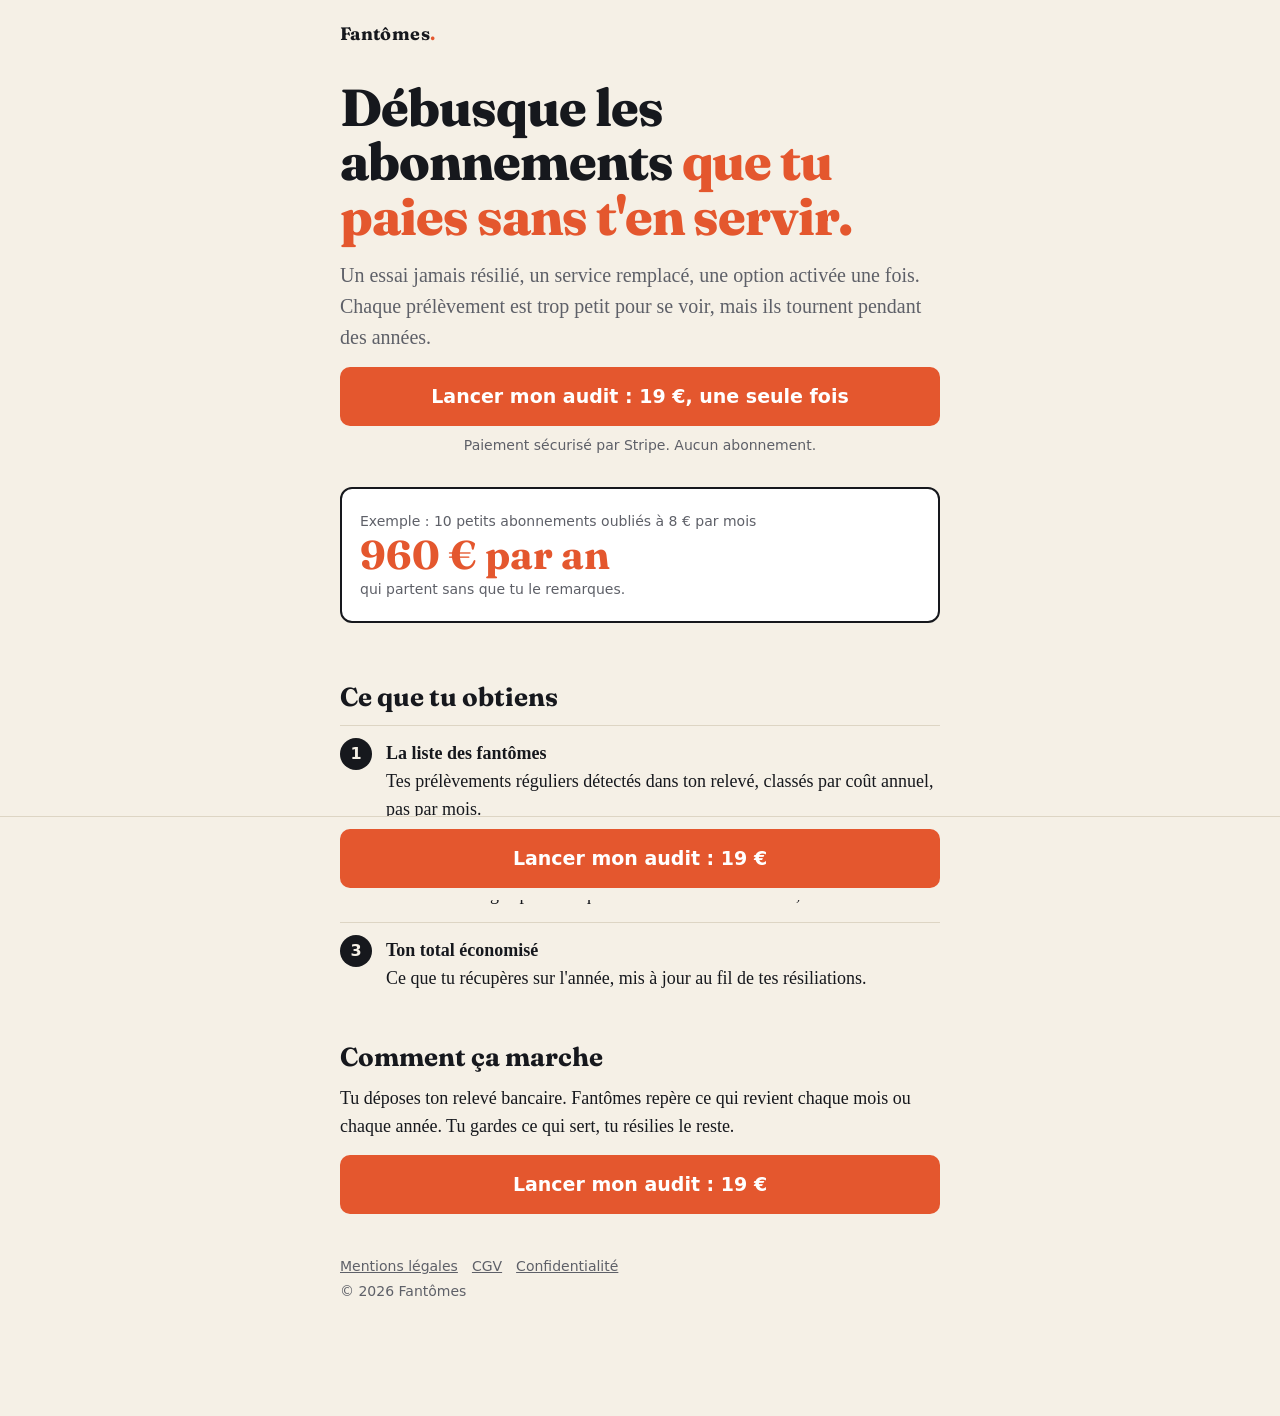
<file: index.html>
<!doctype html>
<html lang="fr">
<head>
<meta charset="utf-8">
<meta name="viewport" content="width=device-width,initial-scale=1">
<title>Fantômes : retrouve les abonnements que tu paies sans t'en servir</title>
<meta name="description" content="Dépose ton relevé bancaire. Fantômes repère les prélèvements oubliés, les classe par coût annuel et rédige les lettres de résiliation.">
<meta property="og:type" content="website">
<meta property="og:locale" content="fr_FR">
<meta property="og:title" content="Fantômes : débusque les abonnements que tu paies sans t'en servir">
<meta property="og:description" content="Ton relevé bancaire cache des prélèvements oubliés. Audit complet à 19 €, une seule fois.">
<meta name="theme-color" content="#F5F0E6">
<link rel="preconnect" href="https://fonts.googleapis.com">
<link rel="preconnect" href="https://fonts.gstatic.com" crossorigin>
<link rel="stylesheet" href="https://fonts.googleapis.com/css2?family=Fraunces:opsz,wght@9..144,700;9..144,800&display=swap">
<link rel="stylesheet" href="style.css">
</head>
<body>
<header class="f">Fantômes<span>.</span></header>
<main>
  <h1>Débusque les abonnements <em>que tu paies sans t'en servir.</em></h1>
  <p class="lead">Un essai jamais résilié, un service remplacé, une option activée une fois. Chaque prélèvement est trop petit pour se voir, mais ils tournent pendant des années.</p>
  <a class="btn" href="https://buy.stripe.com/test_14A3cn0R30TmdWC1be5kk00">Lancer mon audit : 19 €, une seule fois</a>
  <p class="note">Paiement sécurisé par Stripe. Aucun abonnement.</p>

  <div class="calc">
    <small>Exemple : 10 petits abonnements oubliés à 8 € par mois</small>
    <b>960 € par an</b>
    <small>qui partent sans que tu le remarques.</small>
  </div>
</main>

<section>
  <h2 class="f">Ce que tu obtiens</h2>
  <ol>
    <li><strong>La liste des fantômes</strong>Tes prélèvements réguliers détectés dans ton relevé, classés par coût annuel, pas par mois.</li>
    <li><strong>Une lettre de résiliation prête</strong>Une lettre rédigée pour chaque abonnement. Tu l'envoies, c'est fait.</li>
    <li><strong>Ton total économisé</strong>Ce que tu récupères sur l'année, mis à jour au fil de tes résiliations.</li>
  </ol>
</section>

<section>
  <h2 class="f">Comment ça marche</h2>
  <p>Tu déposes ton relevé bancaire. Fantômes repère ce qui revient chaque mois ou chaque année. Tu gardes ce qui sert, tu résilies le reste.</p>
  <a class="btn" href="https://buy.stripe.com/test_14A3cn0R30TmdWC1be5kk00">Lancer mon audit : 19 €</a>
</section>

<footer>
  <a href="mentions-legales.html">Mentions légales</a><a href="cgv.html">CGV</a><a href="confidentialite.html">Confidentialité</a>
  <div>© 2026 Fantômes</div>
</footer>

<div class="sticky"><a class="btn" href="https://buy.stripe.com/test_14A3cn0R30TmdWC1be5kk00">Lancer mon audit : 19 €</a></div>
</body>
</html>
</file>
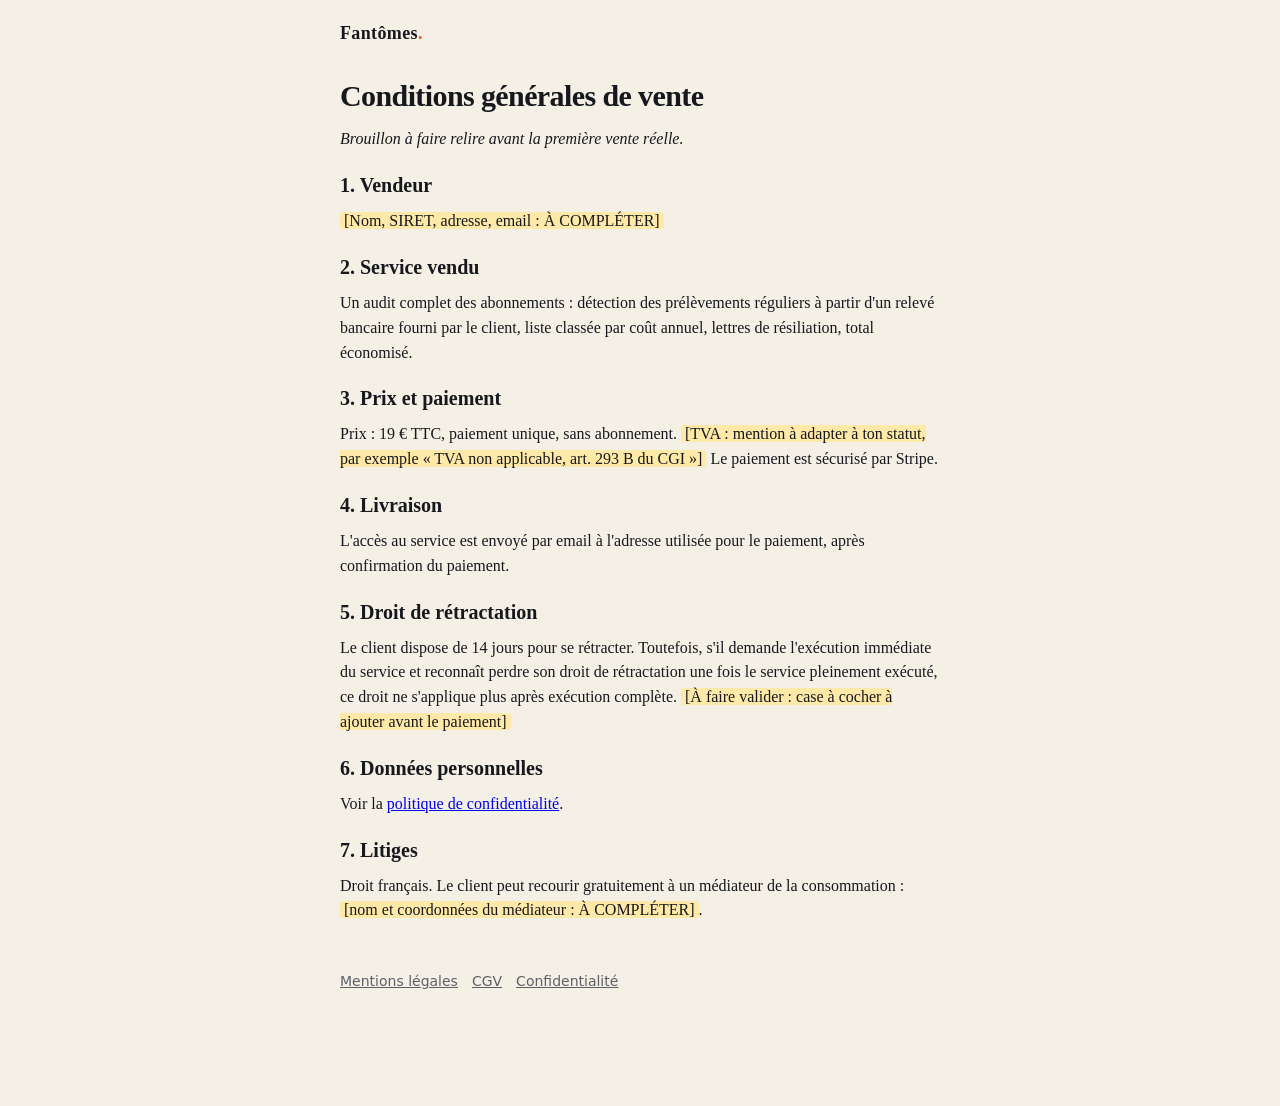
<file: cgv.html>
<!doctype html>
<html lang="fr">
<head>
<meta charset="utf-8">
<meta name="viewport" content="width=device-width,initial-scale=1">
<title>Conditions générales de vente : Fantômes</title>
<link rel="stylesheet" href="style.css">
</head>
<body>
<header class="f"><a href="/" style="color:inherit;text-decoration:none">Fantômes<span>.</span></a></header>
<main class="legal">
<h1>Conditions générales de vente</h1>
<p><em>Brouillon à faire relire avant la première vente réelle.</em></p>
<h2>1. Vendeur</h2>
<p><span class="tbd">[Nom, SIRET, adresse, email : À COMPLÉTER]</span></p>
<h2>2. Service vendu</h2>
<p>Un audit complet des abonnements : détection des prélèvements réguliers à partir d'un relevé bancaire fourni par le client, liste classée par coût annuel, lettres de résiliation, total économisé.</p>
<h2>3. Prix et paiement</h2>
<p>Prix : 19 € TTC, paiement unique, sans abonnement. <span class="tbd">[TVA : mention à adapter à ton statut, par exemple « TVA non applicable, art. 293 B du CGI »]</span> Le paiement est sécurisé par Stripe.</p>
<h2>4. Livraison</h2>
<p>L'accès au service est envoyé par email à l'adresse utilisée pour le paiement, après confirmation du paiement.</p>
<h2>5. Droit de rétractation</h2>
<p>Le client dispose de 14 jours pour se rétracter. Toutefois, s'il demande l'exécution immédiate du service et reconnaît perdre son droit de rétractation une fois le service pleinement exécuté, ce droit ne s'applique plus après exécution complète. <span class="tbd">[À faire valider : case à cocher à ajouter avant le paiement]</span></p>
<h2>6. Données personnelles</h2>
<p>Voir la <a href="confidentialite.html">politique de confidentialité</a>.</p>
<h2>7. Litiges</h2>
<p>Droit français. Le client peut recourir gratuitement à un médiateur de la consommation : <span class="tbd">[nom et coordonnées du médiateur : À COMPLÉTER]</span>.</p>
</main>
<footer><a href="mentions-legales.html">Mentions légales</a><a href="cgv.html">CGV</a><a href="confidentialite.html">Confidentialité</a></footer>
</body>
</html>
</file>
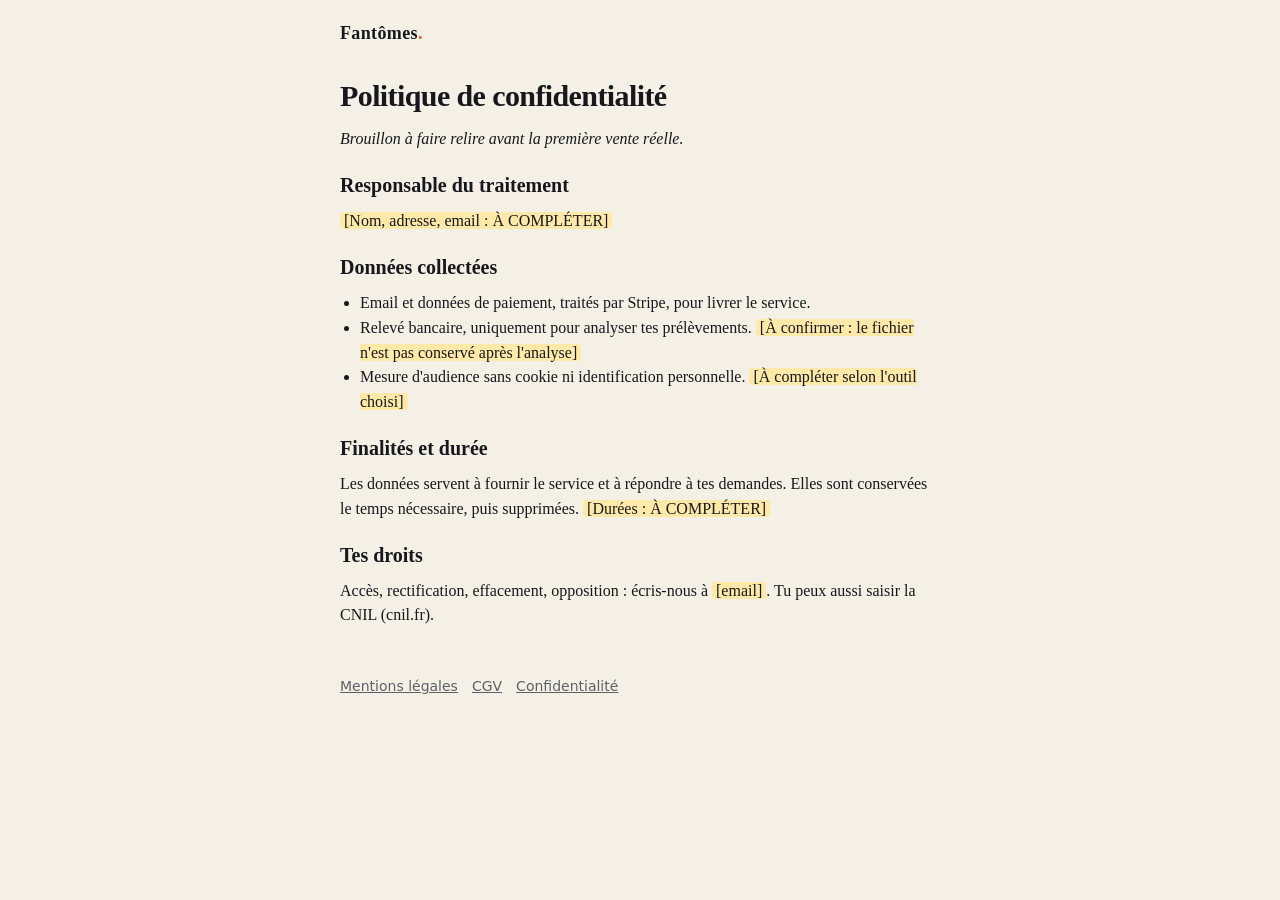
<file: confidentialite.html>
<!doctype html>
<html lang="fr">
<head>
<meta charset="utf-8">
<meta name="viewport" content="width=device-width,initial-scale=1">
<title>Politique de confidentialité : Fantômes</title>
<link rel="stylesheet" href="style.css">
</head>
<body>
<header class="f"><a href="/" style="color:inherit;text-decoration:none">Fantômes<span>.</span></a></header>
<main class="legal">
<h1>Politique de confidentialité</h1>
<p><em>Brouillon à faire relire avant la première vente réelle.</em></p>
<h2>Responsable du traitement</h2>
<p><span class="tbd">[Nom, adresse, email : À COMPLÉTER]</span></p>
<h2>Données collectées</h2>
<ul>
<li>Email et données de paiement, traités par Stripe, pour livrer le service.</li>
<li>Relevé bancaire, uniquement pour analyser tes prélèvements. <span class="tbd">[À confirmer : le fichier n'est pas conservé après l'analyse]</span></li>
<li>Mesure d'audience sans cookie ni identification personnelle. <span class="tbd">[À compléter selon l'outil choisi]</span></li>
</ul>
<h2>Finalités et durée</h2>
<p>Les données servent à fournir le service et à répondre à tes demandes. Elles sont conservées le temps nécessaire, puis supprimées. <span class="tbd">[Durées : À COMPLÉTER]</span></p>
<h2>Tes droits</h2>
<p>Accès, rectification, effacement, opposition : écris-nous à <span class="tbd">[email]</span>. Tu peux aussi saisir la CNIL (cnil.fr).</p>
</main>
<footer><a href="mentions-legales.html">Mentions légales</a><a href="cgv.html">CGV</a><a href="confidentialite.html">Confidentialité</a></footer>
</body>
</html>
</file>
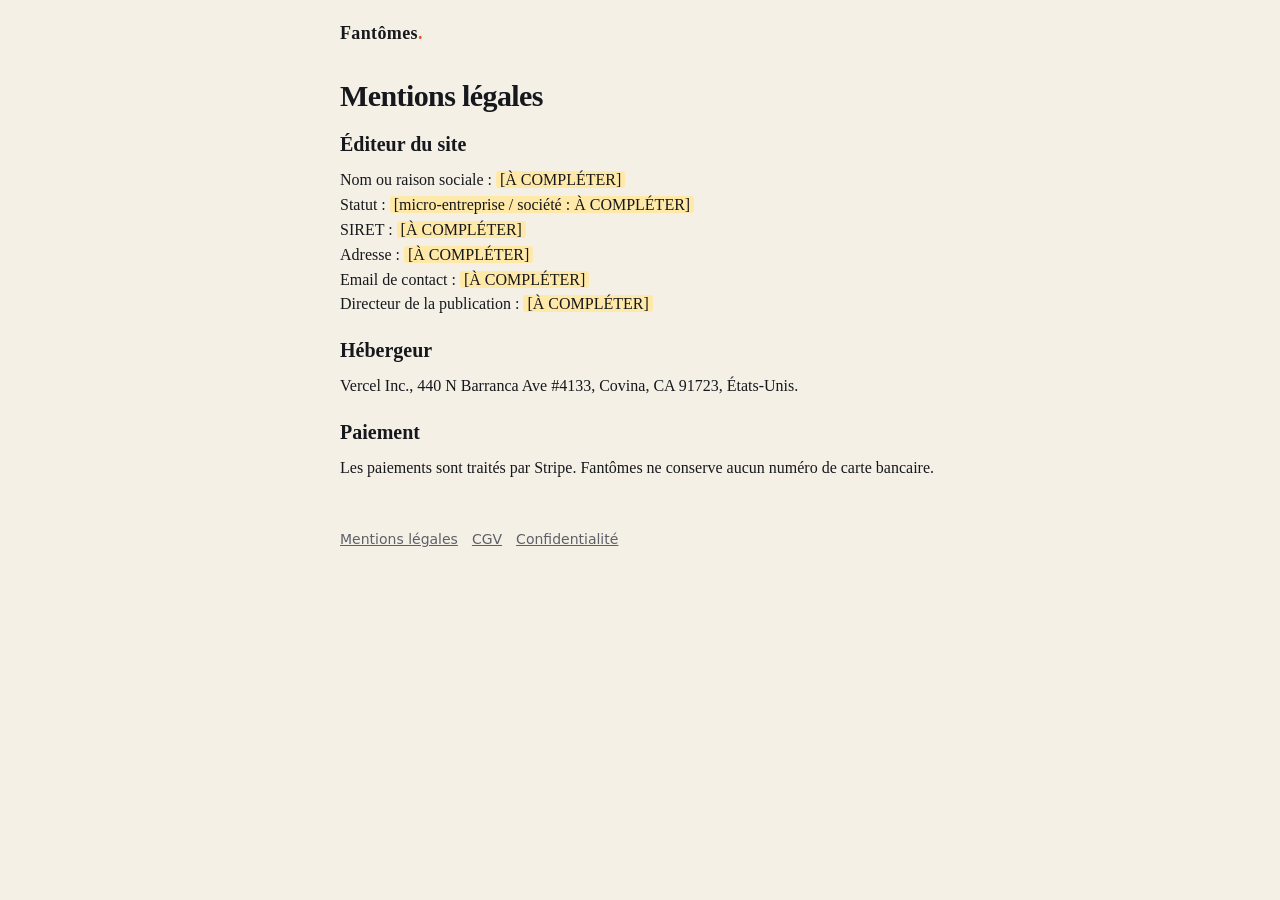
<file: mentions-legales.html>
<!doctype html>
<html lang="fr">
<head>
<meta charset="utf-8">
<meta name="viewport" content="width=device-width,initial-scale=1">
<title>Mentions légales : Fantômes</title>
<link rel="stylesheet" href="style.css">
</head>
<body>
<header class="f"><a href="/" style="color:inherit;text-decoration:none">Fantômes<span>.</span></a></header>
<main class="legal">
<h1>Mentions légales</h1>
<h2>Éditeur du site</h2>
<p>Nom ou raison sociale : <span class="tbd">[À COMPLÉTER]</span><br>
Statut : <span class="tbd">[micro-entreprise / société : À COMPLÉTER]</span><br>
SIRET : <span class="tbd">[À COMPLÉTER]</span><br>
Adresse : <span class="tbd">[À COMPLÉTER]</span><br>
Email de contact : <span class="tbd">[À COMPLÉTER]</span><br>
Directeur de la publication : <span class="tbd">[À COMPLÉTER]</span></p>
<h2>Hébergeur</h2>
<p>Vercel Inc., 440 N Barranca Ave #4133, Covina, CA 91723, États-Unis.</p>
<h2>Paiement</h2>
<p>Les paiements sont traités par Stripe. Fantômes ne conserve aucun numéro de carte bancaire.</p>
</main>
<footer><a href="mentions-legales.html">Mentions légales</a><a href="cgv.html">CGV</a><a href="confidentialite.html">Confidentialité</a></footer>
</body>
</html>
</file>
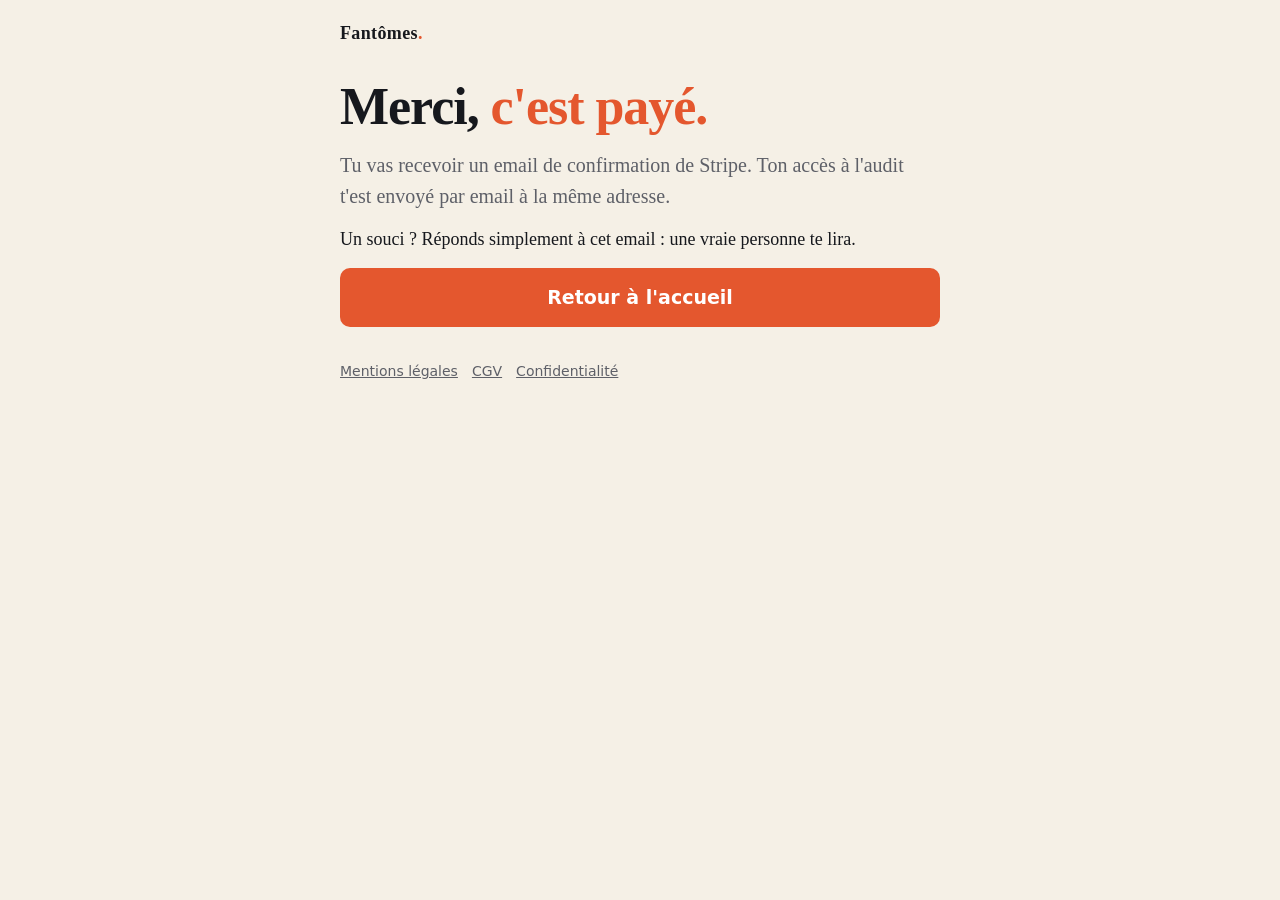
<file: merci.html>
<!doctype html>
<html lang="fr">
<head>
<meta charset="utf-8">
<meta name="viewport" content="width=device-width,initial-scale=1">
<title>Merci : Fantômes</title>
<meta name="robots" content="noindex">
<link rel="stylesheet" href="style.css">
</head>
<body>
<header class="f">Fantômes<span>.</span></header>
<main>
  <h1>Merci, <em>c'est payé.</em></h1>
  <p class="lead">Tu vas recevoir un email de confirmation de Stripe. Ton accès à l'audit t'est envoyé par email à la même adresse.</p>
  <p>Un souci ? Réponds simplement à cet email : une vraie personne te lira.</p>
  <a class="btn" href="/">Retour à l'accueil</a>
</main>
<footer><a href="mentions-legales.html">Mentions légales</a><a href="cgv.html">CGV</a><a href="confidentialite.html">Confidentialité</a></footer>
</body>
</html>
</file>
<file: style.css>
:root{--papier:#F5F0E6;--encre:#16181D;--accent:#E4572E;--gris:#5E6068;--ligne:#DDD5C4}
*{box-sizing:border-box;margin:0;padding:0}
html{-webkit-text-size-adjust:100%}
body{background:var(--papier);color:var(--encre);font:18px/1.55 Georgia,"Times New Roman",serif;padding-bottom:88px}
.f{font-family:"Fraunces",Georgia,serif}
main,header,footer,section{max-width:640px;margin:0 auto;padding:0 20px}
header{padding-top:20px;padding-bottom:4px;font-weight:700;letter-spacing:.02em}
header span{color:var(--accent)}
h1{font-family:"Fraunces",Georgia,serif;font-weight:800;font-size:clamp(34px,9vw,52px);line-height:1.05;margin:28px 0 16px;letter-spacing:-.02em}
h1 em{font-style:normal;color:var(--accent)}
h2{font-family:"Fraunces",Georgia,serif;font-size:26px;line-height:1.15;margin:0 0 12px}
p{margin-bottom:14px}
.lead{font-size:20px;color:var(--gris)}
.btn{display:block;text-align:center;background:var(--accent);color:#fff;text-decoration:none;font:700 19px/1 system-ui,sans-serif;padding:20px 16px;border-radius:10px;min-height:56px}
.btn:active{transform:translateY(1px)}
.note{font:14px/1.4 system-ui,sans-serif;color:var(--gris);text-align:center;margin-top:10px}
.calc{border:2px solid var(--encre);border-radius:12px;padding:18px;margin:32px 0;background:#fff}
.calc b{font-family:"Fraunces",Georgia,serif;font-size:40px;color:var(--accent);display:block;line-height:1}
.calc small{font:14px system-ui,sans-serif;color:var(--gris)}
section{padding-top:28px;padding-bottom:8px}
ol{list-style:none;counter-reset:n}
ol li{counter-increment:n;padding:14px 0 14px 46px;position:relative;border-top:1px solid var(--ligne)}
ol li::before{content:counter(n);position:absolute;left:0;top:12px;width:32px;height:32px;border-radius:50%;background:var(--encre);color:var(--papier);font:700 16px/32px system-ui,sans-serif;text-align:center}
ol li strong{display:block}
.sticky{position:fixed;left:0;right:0;bottom:0;background:var(--papier);border-top:1px solid var(--ligne);padding:12px 20px calc(12px + env(safe-area-inset-bottom))}
.sticky .btn{max-width:600px;margin:0 auto}
footer{padding-top:32px;padding-bottom:24px;font:14px/1.8 system-ui,sans-serif;color:var(--gris)}
footer a{color:var(--gris);margin-right:14px}
.legal h1{font-size:30px}.legal h2{font-size:20px;margin-top:22px}
.legal p,.legal li{font-size:16px}.legal ul{margin:0 0 14px 20px}
.tbd{background:#FFE9A8;padding:0 4px;border-radius:3px}
</file>
